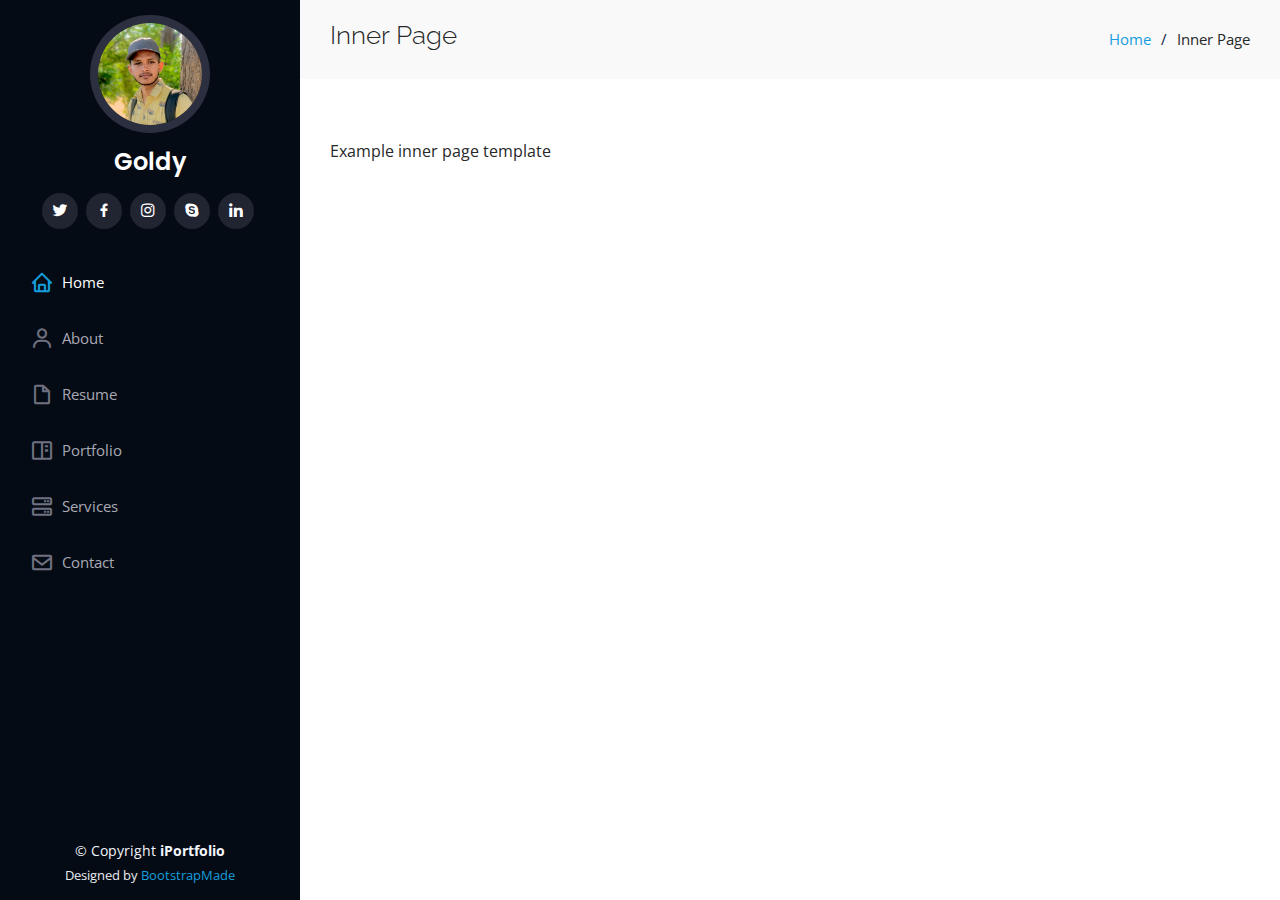
<file: inner-page.html>
<!DOCTYPE html>
<html lang="en">

<head>
  <meta charset="utf-8">
  <meta content="width=device-width, initial-scale=1.0" name="viewport">

  <title>Inner Page - iPortfolio Bootstrap Template</title>
  <meta content="" name="description">
  <meta content="" name="keywords">

  <!-- Favicons -->
  <link href="assets/img/favicon.png" rel="icon">
  <link href="assets/img/apple-touch-icon.png" rel="apple-touch-icon">

  <!-- Google Fonts -->
  <link href="https://fonts.googleapis.com/css?family=Open+Sans:300,300i,400,400i,600,600i,700,700i|Raleway:300,300i,400,400i,500,500i,600,600i,700,700i|Poppins:300,300i,400,400i,500,500i,600,600i,700,700i" rel="stylesheet">

  <!-- Vendor CSS Files -->
  <link href="assets/vendor/aos/aos.css" rel="stylesheet">
  <link href="assets/vendor/bootstrap/css/bootstrap.min.css" rel="stylesheet">
  <link href="assets/vendor/bootstrap-icons/bootstrap-icons.css" rel="stylesheet">
  <link href="assets/vendor/boxicons/css/boxicons.min.css" rel="stylesheet">
  <link href="assets/vendor/glightbox/css/glightbox.min.css" rel="stylesheet">
  <link href="assets/vendor/swiper/swiper-bundle.min.css" rel="stylesheet">

  <!-- Template Main CSS File -->
  <link href="assets/css/style.css" rel="stylesheet">

  <!-- =======================================================
  * Template Name: iPortfolio
  * Template URL: https://bootstrapmade.com/iportfolio-bootstrap-portfolio-websites-template/
  * Updated: Mar 17 2024 with Bootstrap v5.3.3
  * Author: BootstrapMade.com
  * License: https://bootstrapmade.com/license/
  ======================================================== -->
</head>

<body>

  <!-- ======= Mobile nav toggle button ======= -->
  <i class="bi bi-list mobile-nav-toggle d-xl-none"></i>

  <!-- ======= Header ======= -->
  <header id="header">
    <div class="d-flex flex-column">

      <div class="profile">
        <img src="assets/img/profile-img.jpg" alt="" class="img-fluid rounded-circle">
        <h1 class="text-light"><a href="index.html">Goldy</a></h1>
        <div class="social-links mt-3 text-center">
          <a href="#" class="twitter"><i class="bx bxl-twitter"></i></a>
          <a href="#" class="facebook"><i class="bx bxl-facebook"></i></a>
          <a href="#" class="instagram"><i class="bx bxl-instagram"></i></a>
          <a href="#" class="google-plus"><i class="bx bxl-skype"></i></a>
          <a href="#" class="linkedin"><i class="bx bxl-linkedin"></i></a>
        </div>
      </div>

      <nav id="navbar" class="nav-menu navbar">
        <ul>
          <li><a href="#hero" class="nav-link scrollto active"><i class="bx bx-home"></i> <span>Home</span></a></li>
          <li><a href="#about" class="nav-link scrollto"><i class="bx bx-user"></i> <span>About</span></a></li>
          <li><a href="#resume" class="nav-link scrollto"><i class="bx bx-file-blank"></i> <span>Resume</span></a></li>
          <li><a href="#portfolio" class="nav-link scrollto"><i class="bx bx-book-content"></i> <span>Portfolio</span></a></li>
          <li><a href="#services" class="nav-link scrollto"><i class="bx bx-server"></i> <span>Services</span></a></li>
          <li><a href="#contact" class="nav-link scrollto"><i class="bx bx-envelope"></i> <span>Contact</span></a></li>
        </ul>
      </nav><!-- .nav-menu -->
    </div>
  </header><!-- End Header -->

  <main id="main">

    <!-- ======= Breadcrumbs ======= -->
    <section class="breadcrumbs">
      <div class="container">

        <div class="d-flex justify-content-between align-items-center">
          <h2>Inner Page</h2>
          <ol>
            <li><a href="index.html">Home</a></li>
            <li>Inner Page</li>
          </ol>
        </div>

      </div>
    </section><!-- End Breadcrumbs -->

    <section class="inner-page">
      <div class="container">
        <p>
          Example inner page template
        </p>
      </div>
    </section>

  </main><!-- End #main -->

  <!-- ======= Footer ======= -->
  <footer id="footer">
    <div class="container">
      <div class="copyright">
        &copy; Copyright <strong><span>iPortfolio</span></strong>
      </div>
      <div class="credits">
        <!-- All the links in the footer should remain intact. -->
        <!-- You can delete the links only if you purchased the pro version. -->
        <!-- Licensing information: https://bootstrapmade.com/license/ -->
        <!-- Purchase the pro version with working PHP/AJAX contact form: https://bootstrapmade.com/iportfolio-bootstrap-portfolio-websites-template/ -->
        Designed by <a href="https://bootstrapmade.com/">BootstrapMade</a>
      </div>
    </div>
  </footer><!-- End  Footer -->

  <a href="#" class="back-to-top d-flex align-items-center justify-content-center"><i class="bi bi-arrow-up-short"></i></a>

  <!-- Vendor JS Files -->
  <script src="assets/vendor/purecounter/purecounter_vanilla.js"></script>
  <script src="assets/vendor/aos/aos.js"></script>
  <script src="assets/vendor/bootstrap/js/bootstrap.bundle.min.js"></script>
  <script src="assets/vendor/glightbox/js/glightbox.min.js"></script>
  <script src="assets/vendor/isotope-layout/isotope.pkgd.min.js"></script>
  <script src="assets/vendor/swiper/swiper-bundle.min.js"></script>
  <script src="assets/vendor/typed.js/typed.umd.js"></script>
  <script src="assets/vendor/waypoints/noframework.waypoints.js"></script>
  <script src="assets/vendor/php-email-form/validate.js"></script>

  <!-- Template Main JS File -->
  <script src="assets/js/main.js"></script>

</body>

</html>
</file>
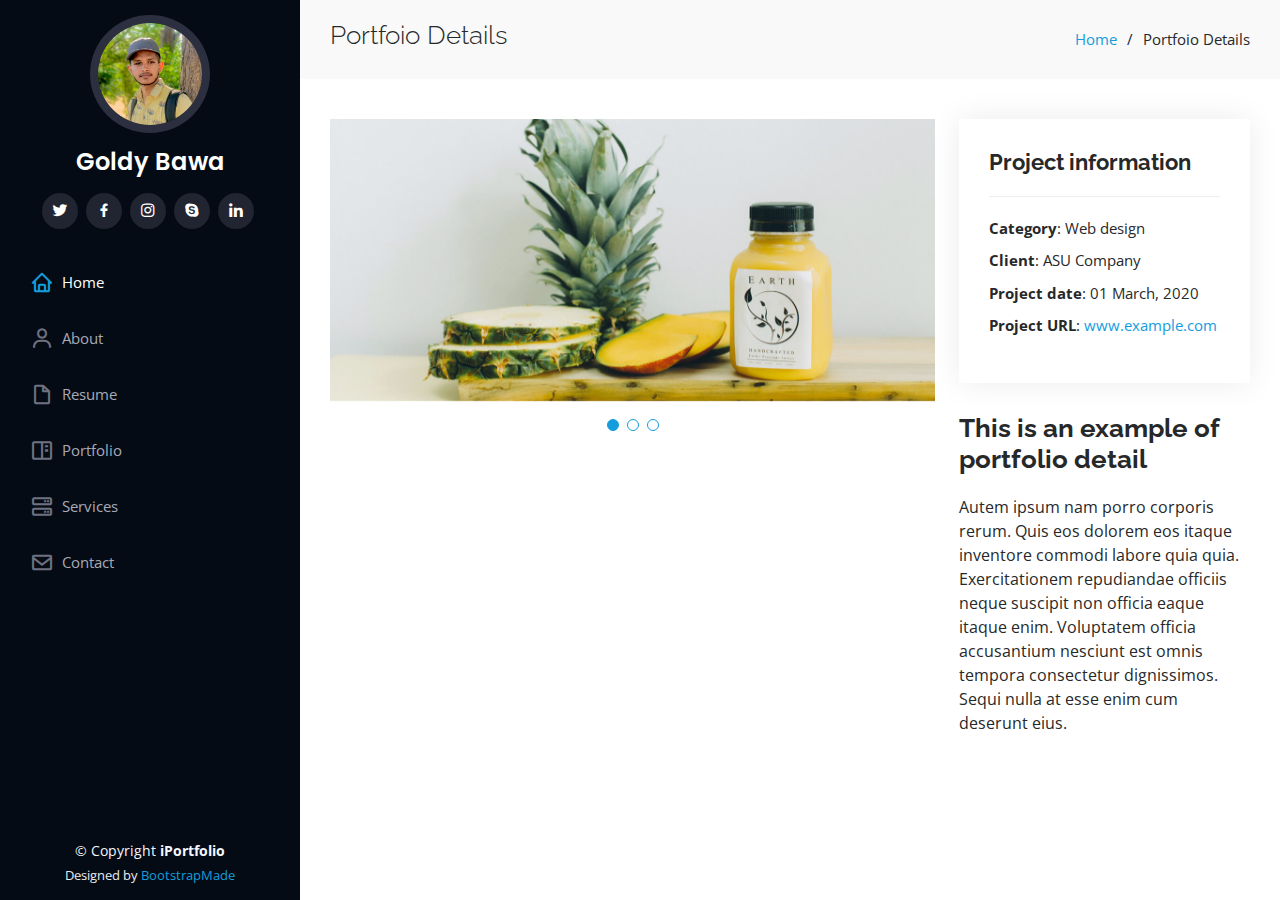
<file: portfolio-details.html>
<!DOCTYPE html>
<html lang="en">

<head>
  <meta charset="utf-8">
  <meta content="width=device-width, initial-scale=1.0" name="viewport">

  <title>Portfolio Details - Goldy portfolio</title>
  <meta content="" name="description">
  <meta content="" name="keywords">

  <!-- Favicons -->
  <link href="assets/img/favicon.png" rel="icon">
  <link href="assets/img/apple-touch-icon.png" rel="apple-touch-icon">

  <!-- Google Fonts -->
  <link href="https://fonts.googleapis.com/css?family=Open+Sans:300,300i,400,400i,600,600i,700,700i|Raleway:300,300i,400,400i,500,500i,600,600i,700,700i|Poppins:300,300i,400,400i,500,500i,600,600i,700,700i" rel="stylesheet">

  <!-- Vendor CSS Files -->
  <link href="assets/vendor/aos/aos.css" rel="stylesheet">
  <link href="assets/vendor/bootstrap/css/bootstrap.min.css" rel="stylesheet">
  <link href="assets/vendor/bootstrap-icons/bootstrap-icons.css" rel="stylesheet">
  <link href="assets/vendor/boxicons/css/boxicons.min.css" rel="stylesheet">
  <link href="assets/vendor/glightbox/css/glightbox.min.css" rel="stylesheet">
  <link href="assets/vendor/swiper/swiper-bundle.min.css" rel="stylesheet">

  <!-- Template Main CSS File -->
  <link href="assets/css/style.css" rel="stylesheet">

  <!-- =======================================================
  * Template Name: iPortfolio
  * Template URL: https://bootstrapmade.com/iportfolio-bootstrap-portfolio-websites-template/
  * Updated: Mar 17 2024 with Bootstrap v5.3.3
  * Author: BootstrapMade.com
  * License: https://bootstrapmade.com/license/
  ======================================================== -->
</head>

<body>

  <!-- ======= Mobile nav toggle button ======= -->
  <i class="bi bi-list mobile-nav-toggle d-xl-none"></i>

  <!-- ======= Header ======= -->
  <header id="header">
    <div class="d-flex flex-column">

      <div class="profile">
        <img src="assets/img/profile-img.jpg" alt="" class="img-fluid rounded-circle">
        <h1 class="text-light"><a href="index.html">Goldy Bawa</a></h1>
        <div class="social-links mt-3 text-center">
          <a href="#" class="twitter"><i class="bx bxl-twitter"></i></a>
          <a href="#" class="facebook"><i class="bx bxl-facebook"></i></a>
          <a href="#" class="instagram"><i class="bx bxl-instagram"></i></a>
          <a href="#" class="google-plus"><i class="bx bxl-skype"></i></a>
          <a href="#" class="linkedin"><i class="bx bxl-linkedin"></i></a>
        </div>
      </div>

      <nav id="navbar" class="nav-menu navbar">
        <ul>
          <li><a href="#hero" class="nav-link scrollto active"><i class="bx bx-home"></i> <span>Home</span></a></li>
          <li><a href="#about" class="nav-link scrollto"><i class="bx bx-user"></i> <span>About</span></a></li>
          <li><a href="#resume" class="nav-link scrollto"><i class="bx bx-file-blank"></i> <span>Resume</span></a></li>
          <li><a href="#portfolio" class="nav-link scrollto"><i class="bx bx-book-content"></i> <span>Portfolio</span></a></li>
          <li><a href="#services" class="nav-link scrollto"><i class="bx bx-server"></i> <span>Services</span></a></li>
          <li><a href="#contact" class="nav-link scrollto"><i class="bx bx-envelope"></i> <span>Contact</span></a></li>
        </ul>
      </nav><!-- .nav-menu -->
    </div>
  </header><!-- End Header -->

  <main id="main">

    <!-- ======= Breadcrumbs ======= -->
    <section id="breadcrumbs" class="breadcrumbs">
      <div class="container">

        <div class="d-flex justify-content-between align-items-center">
          <h2>Portfoio Details</h2>
          <ol>
            <li><a href="index.html">Home</a></li>
            <li>Portfoio Details</li>
          </ol>
        </div>

      </div>
    </section><!-- End Breadcrumbs -->

    <!-- ======= Portfolio Details Section ======= -->
    <section id="portfolio-details" class="portfolio-details">
      <div class="container">

        <div class="row gy-4">

          <div class="col-lg-8">
            <div class="portfolio-details-slider swiper">
              <div class="swiper-wrapper align-items-center">

                <div class="swiper-slide">
                  <img src="assets/img/portfolio/portfolio-details-1.jpg" alt="">
                </div>

                <div class="swiper-slide">
                  <img src="assets/img/portfolio/portfolio-details-2.jpg" alt="">
                </div>

                <div class="swiper-slide">
                  <img src="assets/img/portfolio/portfolio-details-3.jpg" alt="">
                </div>

              </div>
              <div class="swiper-pagination"></div>
            </div>
          </div>

          <div class="col-lg-4">
            <div class="portfolio-info">
              <h3>Project information</h3>
              <ul>
                <li><strong>Category</strong>: Web design</li>
                <li><strong>Client</strong>: ASU Company</li>
                <li><strong>Project date</strong>: 01 March, 2020</li>
                <li><strong>Project URL</strong>: <a href="#">www.example.com</a></li>
              </ul>
            </div>
            <div class="portfolio-description">
              <h2>This is an example of portfolio detail</h2>
              <p>
                Autem ipsum nam porro corporis rerum. Quis eos dolorem eos itaque inventore commodi labore quia quia. Exercitationem repudiandae officiis neque suscipit non officia eaque itaque enim. Voluptatem officia accusantium nesciunt est omnis tempora consectetur dignissimos. Sequi nulla at esse enim cum deserunt eius.
              </p>
            </div>
          </div>

        </div>

      </div>
    </section><!-- End Portfolio Details Section -->

  </main><!-- End #main -->

  <!-- ======= Footer ======= -->
  <footer id="footer">
    <div class="container">
      <div class="copyright">
        &copy; Copyright <strong><span>iPortfolio</span></strong>
      </div>
      <div class="credits">
        <!-- All the links in the footer should remain intact. -->
        <!-- You can delete the links only if you purchased the pro version. -->
        <!-- Licensing information: https://bootstrapmade.com/license/ -->
        <!-- Purchase the pro version with working PHP/AJAX contact form: https://bootstrapmade.com/iportfolio-bootstrap-portfolio-websites-template/ -->
        Designed by <a href="https://bootstrapmade.com/">BootstrapMade</a>
      </div>
    </div>
  </footer><!-- End  Footer -->

  <a href="#" class="back-to-top d-flex align-items-center justify-content-center"><i class="bi bi-arrow-up-short"></i></a>

  <!-- Vendor JS Files -->
  <script src="assets/vendor/purecounter/purecounter_vanilla.js"></script>
  <script src="assets/vendor/aos/aos.js"></script>
  <script src="assets/vendor/bootstrap/js/bootstrap.bundle.min.js"></script>
  <script src="assets/vendor/glightbox/js/glightbox.min.js"></script>
  <script src="assets/vendor/isotope-layout/isotope.pkgd.min.js"></script>
  <script src="assets/vendor/swiper/swiper-bundle.min.js"></script>
  <script src="assets/vendor/typed.js/typed.umd.js"></script>
  <script src="assets/vendor/waypoints/noframework.waypoints.js"></script>
  <script src="assets/vendor/php-email-form/validate.js"></script>

  <!-- Template Main JS File -->
  <script src="assets/js/main.js"></script>

</body>

</html>
</file>
<file: assets/css/style.css>
/**
* Template Name: iPortfolio
* Template URL: https://bootstrapmade.com/iportfolio-bootstrap-portfolio-websites-template/
* Updated: Mar 17 2024 with Bootstrap v5.3.3
* Author: BootstrapMade.com
* License: https://bootstrapmade.com/license/
*/

/*--------------------------------------------------------------
# General
--------------------------------------------------------------*/
body {
  font-family: "Open Sans", sans-serif;
  color: #272829;
}

a {
  color: #149ddd;
  text-decoration: none;
}

a:hover {
  color: #37b3ed;
  text-decoration: none;
}

h1,
h2,
h3,
h4,
h5,
h6 {
  font-family: "Raleway", sans-serif;
}

/*--------------------------------------------------------------
# Back to top button
--------------------------------------------------------------*/
.back-to-top {
  position: fixed;
  visibility: hidden;
  opacity: 0;
  right: 15px;
  bottom: 15px;
  z-index: 996;
  background: #149ddd;
  width: 40px;
  height: 40px;
  border-radius: 50px;
  transition: all 0.4s;
}

.back-to-top i {
  font-size: 28px;
  color: #fff;
  line-height: 0;
}

.back-to-top:hover {
  background: #2eafec;
  color: #fff;
}

.back-to-top.active {
  visibility: visible;
  opacity: 1;
}

/*--------------------------------------------------------------
# Header
--------------------------------------------------------------*/
#header {
  position: fixed;
  top: 0;
  left: 0;
  bottom: 0;
  width: 300px;
  transition: all ease-in-out 0.5s;
  z-index: 9997;
  transition: all 0.5s;
  padding: 0 15px;
  background: #040b14;
  overflow-y: auto;
}

#header .profile img {
  margin: 15px auto;
  display: block;
  width: 120px;
  border: 8px solid #2c2f3f;
}

#header .profile h1 {
  font-size: 24px;
  margin: 0;
  padding: 0;
  font-weight: 600;
  -moz-text-align-last: center;
  text-align-last: center;
  font-family: "Poppins", sans-serif;
}

#header .profile h1 a,
#header .profile h1 a:hover {
  color: #fff;
  text-decoration: none;
}

#header .profile .social-links a {
  font-size: 18px;
  display: inline-block;
  background: #212431;
  color: #fff;
  line-height: 1;
  padding: 8px 0;
  margin-right: 4px;
  border-radius: 50%;
  text-align: center;
  width: 36px;
  height: 36px;
  transition: 0.3s;
}

#header .profile .social-links a:hover {
  background: #149ddd;
  color: #fff;
  text-decoration: none;
}

#main {
  margin-left: 300px;
}

.container,
.container-fluid {
  padding-left: 30px;
  padding-right: 30px;
}

@media (max-width: 1199px) {
  #header {
    left: -300px;
  }

  #main {
    margin-left: 0;
  }

  .container,
  .container-fluid {
    padding-left: 12px;
    padding-right: 12px;
  }
}

/*--------------------------------------------------------------
# Navigation Menu
--------------------------------------------------------------*/
/* Desktop Navigation */
.nav-menu {
  padding: 30px 0 0 0;
}

.nav-menu * {
  margin: 0;
  padding: 0;
  list-style: none;
}

.nav-menu>ul>li {
  position: relative;
  white-space: nowrap;
}

.nav-menu a,
.nav-menu a:focus {
  display: flex;
  align-items: center;
  color: #a8a9b4;
  padding: 12px 15px;
  margin-bottom: 8px;
  transition: 0.3s;
  font-size: 15px;
}

.nav-menu a i,
.nav-menu a:focus i {
  font-size: 24px;
  padding-right: 8px;
  color: #6f7180;
}

.nav-menu a:hover,
.nav-menu .active,
.nav-menu .active:focus,
.nav-menu li:hover>a {
  text-decoration: none;
  color: #fff;
}

.nav-menu a:hover i,
.nav-menu .active i,
.nav-menu .active:focus i,
.nav-menu li:hover>a i {
  color: #149ddd;
}

/* Mobile Navigation */
.mobile-nav-toggle {
  position: fixed;
  right: 15px;
  top: 15px;
  z-index: 9998;
  border: 0;
  font-size: 24px;
  transition: all 0.4s;
  outline: none !important;
  background-color: #149ddd;
  color: #fff;
  width: 40px;
  height: 40px;
  display: inline-flex;
  align-items: center;
  justify-content: center;
  line-height: 0;
  border-radius: 50px;
  cursor: pointer;
}

.mobile-nav-active {
  overflow: hidden;
}

.mobile-nav-active #header {
  left: 0;
}

/*--------------------------------------------------------------
# Hero Section
--------------------------------------------------------------*/
#hero {
  width: 100%;
  height: 100vh;
  background: url("../img/hero-bg.jpg") top center;
  background-size: cover;
}

#hero:before {
  content: "";
  background: rgba(5, 13, 24, 0.3);
  position: absolute;
  bottom: 0;
  top: 0;
  left: 0;
  right: 0;
  z-index: 1;
}

#hero .hero-container {
  position: relative;
  z-index: 2;
  min-width: 300px;
}

#hero h1 {
  margin: 0 0 10px 0;
  font-size: 64px;
  font-weight: 700;
  line-height: 56px;
  color: #fff;
}

#hero p {
  color: #fff;
  margin-bottom: 50px;
  font-size: 26px;
  font-family: "Poppins", sans-serif;
}

#hero p span {
  color: #fff;
  padding-bottom: 4px;
  letter-spacing: 1px;
  border-bottom: 3px solid #149ddd;
}

@media (min-width: 1024px) {
  #hero {
    background-attachment: fixed;
  }
}

@media (max-width: 768px) {
  #hero h1 {
    font-size: 28px;
    line-height: 36px;
  }

  #hero h2 {
    font-size: 18px;
    line-height: 24px;
    margin-bottom: 30px;
  }
}

/*--------------------------------------------------------------
# Sections General
--------------------------------------------------------------*/
section {
  padding: 60px 0;
  overflow: hidden;
}

.section-bg {
  background: #f5f8fd;
}

.section-title {
  padding-bottom: 30px;
}

.section-title h2 {
  font-size: 32px;
  font-weight: bold;
  margin-bottom: 20px;
  padding-bottom: 20px;
  position: relative;
  color: #173b6c;
}

.section-title h2::after {
  content: "";
  position: absolute;
  display: block;
  width: 50px;
  height: 3px;
  background: #149ddd;
  bottom: 0;
  left: 0;
}

.section-title p {
  margin-bottom: 0;
}

/*--------------------------------------------------------------
# About
--------------------------------------------------------------*/
.about .content h3 {
  font-weight: 700;
  font-size: 26px;
  color: #173b6c;
}

.about .content ul {
  list-style: none;
  padding: 0;
}

.about .content ul li {
  margin-bottom: 20px;
  display: flex;
  align-items: center;
}

.about .content ul strong {
  margin-right: 10px;
}

.about .content ul i {
  font-size: 16px;
  margin-right: 5px;
  color: #149ddd;
  line-height: 0;
}

.about .content p:last-child {
  margin-bottom: 0;
}

/*--------------------------------------------------------------
# Facts
--------------------------------------------------------------*/
.facts {
  padding-bottom: 30px;
}

.facts .count-box {
  padding: 30px;
  width: 100%;
}

.facts .count-box i {
  display: block;
  font-size: 44px;
  color: #149ddd;
  float: left;
  line-height: 0;
}

.facts .count-box span {
  font-size: 48px;
  line-height: 40px;
  display: block;
  font-weight: 700;
  color: #050d18;
  margin-left: 60px;
}

.facts .count-box p {
  padding: 15px 0 0 0;
  margin: 0 0 0 60px;
  font-family: "Raleway", sans-serif;
  font-size: 14px;
  color: #122f57;
}

.facts .count-box a {
  font-weight: 600;
  display: block;
  margin-top: 20px;
  color: #122f57;
  font-size: 15px;
  font-family: "Poppins", sans-serif;
  transition: ease-in-out 0.3s;
}

.facts .count-box a:hover {
  color: #1f5297;
}

/*--------------------------------------------------------------
# Skills
--------------------------------------------------------------*/
.skills .progress {
  height: 60px;
  display: block;
  background: none;
  border-radius: 0;
}

.skills .progress .skill {
  padding: 0;
  margin: 0 0 6px 0;
  text-transform: uppercase;
  display: block;
  font-weight: 600;
  font-family: "Poppins", sans-serif;
  color: #050d18;
}

.skills .progress .skill .val {
  float: right;
  font-style: normal;
}

.skills .progress-bar-wrap {
  background: #dce8f8;
  height: 10px;
}

.skills .progress-bar {
  width: 1px;
  height: 10px;
  transition: 0.9s;
  background-color: #149ddd;
}

/*--------------------------------------------------------------
# Projects
--------------------------------------------------------------*/

.portfolio-item {
  margin-bottom: 30px;
  transition: transform 0.3s; /* Smooth transition */
}

.portfolio-item:hover {
  transform: scale(1.05); /* Zoom effect on hover */
}

.portfolio-wrap {
  background-color: #f8f9fa; /* Light background for each project */
  padding: 20px;
  border-radius: 8px; /* Rounded corners */
  box-shadow: 0 4px 8px rgba(0, 0, 0, 0.1); /* Subtle shadow */
}

.portfolio-info h4 {
  font-size: 1.2em; /* Consistent heading size */
  margin-bottom: 10px;
  font-weight: bold; /* Bold headings */
}

.portfolio-info p {
  font-size: 0.9em; /* Consistent paragraph size */
}

.dot {
  height: 8px; /* Adjust the size as needed */
  width: 8px; /* Adjust the size as needed */
  background-color: black; /* Change to your desired color */
  border-radius: 50%; /* Make it round */
  display: inline-block;
  margin-right: 5px; /* Spacing between dot and text */
  vertical-align: middle; /* Align dot with text */
}



/*--------------------------------------------------------------
# Resume
--------------------------------------------------------------*/
.resume .resume-title {
  font-size: 26px;
  font-weight: 700;
  margin-top: 20px;
  margin-bottom: 20px;
  color: #050d18;
}

.resume .resume-item {
  padding: 0 0 20px 20px;
  margin-top: -2px;
  border-left: 2px solid #1f5297;
  position: relative;
}

.resume .resume-item h4 {
  line-height: 18px;
  font-size: 18px;
  font-weight: 600;
  text-transform: uppercase;
  font-family: "Poppins", sans-serif;
  color: #050d18;
  margin-bottom: 10px;
}

.resume .resume-item h5 {
  font-size: 16px;
  background: #e4edf9;
  padding: 5px 15px;
  display: inline-block;
  font-weight: 600;
  margin-bottom: 10px;
}

.resume .resume-item ul {
  padding-left: 20px;
}

.resume .resume-item ul li {
  padding-bottom: 10px;
}

.resume .resume-item:last-child {
  padding-bottom: 0;
}

.resume .resume-item::before {
  content: "";
  position: absolute;
  width: 16px;
  height: 16px;
  border-radius: 50px;
  left: -9px;
  top: 0;
  background: #fff;
  border: 2px solid #1f5297;
}

/*--------------------------------------------------------------
# Portfolio
--------------------------------------------------------------*/
.portfolio .portfolio-item {
  margin-bottom: 30px;
}

.portfolio #portfolio-flters {
  padding: 0;
  margin: 0 auto 35px auto;
  list-style: none;
  text-align: center;
  background: #fff;
  border-radius: 50px;
  padding: 2px 15px;
}

.portfolio #portfolio-flters li {
  cursor: pointer;
  display: inline-block;
  padding: 10px 15px 8px 15px;
  font-size: 14px;
  font-weight: 600;
  line-height: 1;
  text-transform: uppercase;
  color: #272829;
  margin-bottom: 5px;
  transition: all 0.3s ease-in-out;
}

.portfolio #portfolio-flters li:hover,
.portfolio #portfolio-flters li.filter-active {
  color: #149ddd;
}

.portfolio #portfolio-flters li:last-child {
  margin-right: 0;
}

.portfolio .portfolio-wrap {
  transition: 0.3s;
  position: relative;
  overflow: hidden;
  z-index: 1;
}

.portfolio .portfolio-wrap::before {
  content: "";
  background: rgba(255, 255, 255, 0.5);
  position: absolute;
  left: 0;
  right: 0;
  top: 0;
  bottom: 0;
  transition: all ease-in-out 0.3s;
  z-index: 2;
  opacity: 0;
}

.portfolio .portfolio-wrap .portfolio-links {
  opacity: 1;
  left: 0;
  right: 0;
  bottom: -60px;
  z-index: 3;
  position: absolute;
  transition: all ease-in-out 0.3s;
  display: flex;
  justify-content: center;
}

.portfolio .portfolio-wrap .portfolio-links a {
  color: #fff;
  font-size: 28px;
  text-align: center;
  background: rgba(20, 157, 221, 0.75);
  transition: 0.3s;
  width: 50%;
}

.portfolio .portfolio-wrap .portfolio-links a:hover {
  background: rgba(20, 157, 221, 0.95);
}

.portfolio .portfolio-wrap .portfolio-links a+a {
  border-left: 1px solid #37b3ed;
}

.portfolio .portfolio-wrap:hover::before {
  top: 0;
  left: 0;
  right: 0;
  bottom: 0;
  opacity: 1;
}

.portfolio .portfolio-wrap:hover .portfolio-links {
  opacity: 1;
  bottom: 0;
}

/*--------------------------------------------------------------
# Portfolio Details
--------------------------------------------------------------*/
.portfolio-details {
  padding-top: 40px;
}

.portfolio-details .portfolio-details-slider img {
  width: 100%;
}

.portfolio-details .portfolio-details-slider .swiper-pagination {
  margin-top: 20px;
  position: relative;
}

.portfolio-details .portfolio-details-slider .swiper-pagination .swiper-pagination-bullet {
  width: 12px;
  height: 12px;
  background-color: #fff;
  opacity: 1;
  border: 1px solid #149ddd;
}

.portfolio-details .portfolio-details-slider .swiper-pagination .swiper-pagination-bullet-active {
  background-color: #149ddd;
}

.portfolio-details .portfolio-info {
  padding: 30px;
  box-shadow: 0px 0 30px rgba(5, 13, 24, 0.08);
}

.portfolio-details .portfolio-info h3 {
  font-size: 22px;
  font-weight: 700;
  margin-bottom: 20px;
  padding-bottom: 20px;
  border-bottom: 1px solid #eee;
}

.portfolio-details .portfolio-info ul {
  list-style: none;
  padding: 0;
  font-size: 15px;
}

.portfolio-details .portfolio-info ul li+li {
  margin-top: 10px;
}

.portfolio-details .portfolio-description {
  padding-top: 30px;
}

.portfolio-details .portfolio-description h2 {
  font-size: 26px;
  font-weight: 700;
  margin-bottom: 20px;
}

.portfolio-details .portfolio-description p {
  padding: 0;
}

/*--------------------------------------------------------------
# Services
--------------------------------------------------------------*/
.services .icon-box {
  margin-bottom: 20px;
}

.services .icon {
  float: left;
  display: flex;
  align-items: center;
  justify-content: center;
  width: 54px;
  height: 54px;
  background: #149ddd;
  border-radius: 50%;
  transition: 0.5s;
  border: 1px solid #149ddd;
}

.services .icon i {
  color: #fff;
  font-size: 24px;
  line-height: 0;
}

.services .icon-box:hover .icon {
  background: #fff;
}

.services .icon-box:hover .icon i {
  color: #149ddd;
}

.services .title {
  margin-left: 80px;
  font-weight: 700;
  margin-bottom: 15px;
  font-size: 18px;
}

.services .title a {
  color: #343a40;
}

.services .title a:hover {
  color: #149ddd;
}

.services .description {
  margin-left: 80px;
  line-height: 24px;
  font-size: 14px;
}

/*--------------------------------------------------------------
# Testimonials
--------------------------------------------------------------*/
.testimonials .testimonials-carousel,
.testimonials .testimonials-slider {
  overflow: hidden;
}

.testimonials .testimonial-item {
  box-sizing: content-box;
  text-align: center;
  min-height: 320px;
}

.testimonials .testimonial-item .testimonial-img {
  width: 90px;
  border-radius: 50%;
  margin: 0 auto;
}

.testimonials .testimonial-item h3 {
  font-size: 18px;
  font-weight: bold;
  margin: 10px 0 5px 0;
  color: #111;
}

.testimonials .testimonial-item h4 {
  font-size: 14px;
  color: #999;
  margin: 0;
}

.testimonials .testimonial-item .quote-icon-left,
.testimonials .testimonial-item .quote-icon-right {
  color: #c3e8fa;
  font-size: 26px;
}

.testimonials .testimonial-item .quote-icon-left {
  display: inline-block;
  left: -5px;
  position: relative;
}

.testimonials .testimonial-item .quote-icon-right {
  display: inline-block;
  right: -5px;
  position: relative;
  top: 10px;
}

.testimonials .testimonial-item p {
  font-style: italic;
  margin: 0 15px 15px 15px;
  padding: 20px;
  background: #fff;
  position: relative;
  margin-bottom: 35px;
  border-radius: 6px;
  box-shadow: 0px 2px 15px rgba(0, 0, 0, 0.1);
}

.testimonials .testimonial-item p::after {
  content: "";
  width: 0;
  height: 0;
  border-top: 20px solid #fff;
  border-right: 20px solid transparent;
  border-left: 20px solid transparent;
  position: absolute;
  bottom: -20px;
  left: calc(50% - 20px);
}

.testimonials .swiper-pagination {
  margin-top: 20px;
  position: relative;
}

.testimonials .swiper-pagination .swiper-pagination-bullet {
  width: 12px;
  height: 12px;
  background-color: #fff;
  opacity: 1;
  border: 1px solid #149ddd;
}

.testimonials .swiper-pagination .swiper-pagination-bullet-active {
  background-color: #149ddd;
}

/*--------------------------------------------------------------
# Contact
--------------------------------------------------------------*/
.contact {
  padding-bottom: 130px;
}

.contact .info {
  padding: 30px;
  background: #fff;
  width: 100%;
  box-shadow: 0 0 24px 0 rgba(0, 0, 0, 0.12);
}

.contact .info i {
  font-size: 20px;
  color: #149ddd;
  float: left;
  width: 44px;
  height: 44px;
  background: #dff3fc;
  display: flex;
  justify-content: center;
  align-items: center;
  border-radius: 50px;
  transition: all 0.3s ease-in-out;
}

.contact .info h4 {
  padding: 0 0 0 60px;
  font-size: 22px;
  font-weight: 600;
  margin-bottom: 5px;
  color: #050d18;
}

.contact .info p {
  padding: 0 0 10px 60px;
  margin-bottom: 20px;
  font-size: 14px;
  color: #173b6c;
}

.contact .info .email p {
  padding-top: 5px;
}

.contact .info .social-links {
  padding-left: 60px;
}

.contact .info .social-links a {
  font-size: 18px;
  display: inline-block;
  background: #333;
  color: #fff;
  line-height: 1;
  padding: 8px 0;
  border-radius: 50%;
  text-align: center;
  width: 36px;
  height: 36px;
  transition: 0.3s;
  margin-right: 10px;
}

.contact .info .social-links a:hover {
  background: #149ddd;
  color: #fff;
}

.contact .info .email:hover i,
.contact .info .address:hover i,
.contact .info .phone:hover i {
  background: #149ddd;
  color: #fff;
}

/* Updated to ensure equal height for both contact details and form */
.contact .row {
  display: flex;
  flex-wrap: wrap;
}

.contact .col-lg-6 {
  display: flex;
  flex-direction: column;
  justify-content: stretch;
}

.contact .info, 
.contact .php-email-form {
  flex-grow: 1;
}

.contact .php-email-form {
  width: 100%;
  padding: 30px;
  background: #fff;
  box-shadow: 0 0 24px 0 rgba(0, 0, 0, 0.12);
}

.contact .php-email-form .form-group {
  padding-bottom: 8px;
}

.contact .php-email-form .validate {
  display: none;
  color: red;
  margin: 0 0 15px 0;
  font-weight: 400;
  font-size: 13px;
}

.contact .php-email-form .error-message {
  display: none;
  color: #fff;
  background: #ed3c0d;
  text-align: left;
  padding: 15px;
  font-weight: 600;
}

.contact .php-email-form .error-message br+br {
  margin-top: 25px;
}

.contact .php-email-form .sent-message {
  display: none;
  color: #fff;
  background: #18d26e;
  text-align: center;
  padding: 15px;
  font-weight: 600;
}

.contact .php-email-form .loading {
  display: none;
  background: #fff;
  text-align: center;
  padding: 15px;
}

.contact .php-email-form .loading:before {
  content: "";
  display: inline-block;
  border-radius: 50%;
  width: 24px;
  height: 24px;
  margin: 0 10px -6px 0;
  border: 3px solid #18d26e;
  border-top-color: #eee;
  animation: animate-loading 1s linear infinite;
}

.contact .php-email-form .form-group {
  margin-bottom: 15px;
}

.contact .php-email-form label {
  padding-bottom: 8px;
}

.contact .php-email-form input,
.contact .php-email-form textarea {
  border-radius: 0;
  box-shadow: none;
  font-size: 14px;
}

.contact .php-email-form input {
  height: 44px;
}

.contact .php-email-form textarea {
  padding: 10px 15px;
}

.contact .php-email-form button[type=submit] {
  background: #149ddd;
  border: 0;
  padding: 10px 24px;
  color: #fff;
  transition: 0.4s;
  border-radius: 4px;
}

.contact .php-email-form button[type=submit]:hover {
  background: #37b3ed;
}

@keyframes animate-loading {
  0% {
    transform: rotate(0deg);
  }

  100% {
    transform: rotate(360deg);
  }
}


/*--------------------------------------------------------------
# Breadcrumbs
--------------------------------------------------------------*/
.breadcrumbs {
  padding: 20px 0;
  background: #f9f9f9;
}

.breadcrumbs h2 {
  font-size: 26px;
  font-weight: 300;
}

.breadcrumbs ol {
  display: flex;
  flex-wrap: wrap;
  list-style: none;
  padding: 0;
  margin: 0;
  font-size: 15px;
}

.breadcrumbs ol li+li {
  padding-left: 10px;
}

.breadcrumbs ol li+li::before {
  display: inline-block;
  padding-right: 10px;
  color: #0e2442;
  content: "/";
}

@media (max-width: 768px) {
  .breadcrumbs .d-flex {
    display: block !important;
  }

  .breadcrumbs ol {
    display: block;
  }

  .breadcrumbs ol li {
    display: inline-block;
  }
}

/*--------------------------------------------------------------
# Footer
--------------------------------------------------------------*/
#footer {
  padding: 15px;
  color: #f4f6fd;
  font-size: 14px;
  position: fixed;
  left: 0;
  bottom: 0;
  width: 300px;
  z-index: 9999;
  background: #040b14;
}

#footer .copyright {
  text-align: center;
}

#footer .credits {
  padding-top: 5px;
  text-align: center;
  font-size: 13px;
  color: #eaebf0;
}

@media (max-width: 1199px) {
  #footer {
    position: static;
    width: auto;
    padding-right: 20px 15px;
  }
}
</file>
